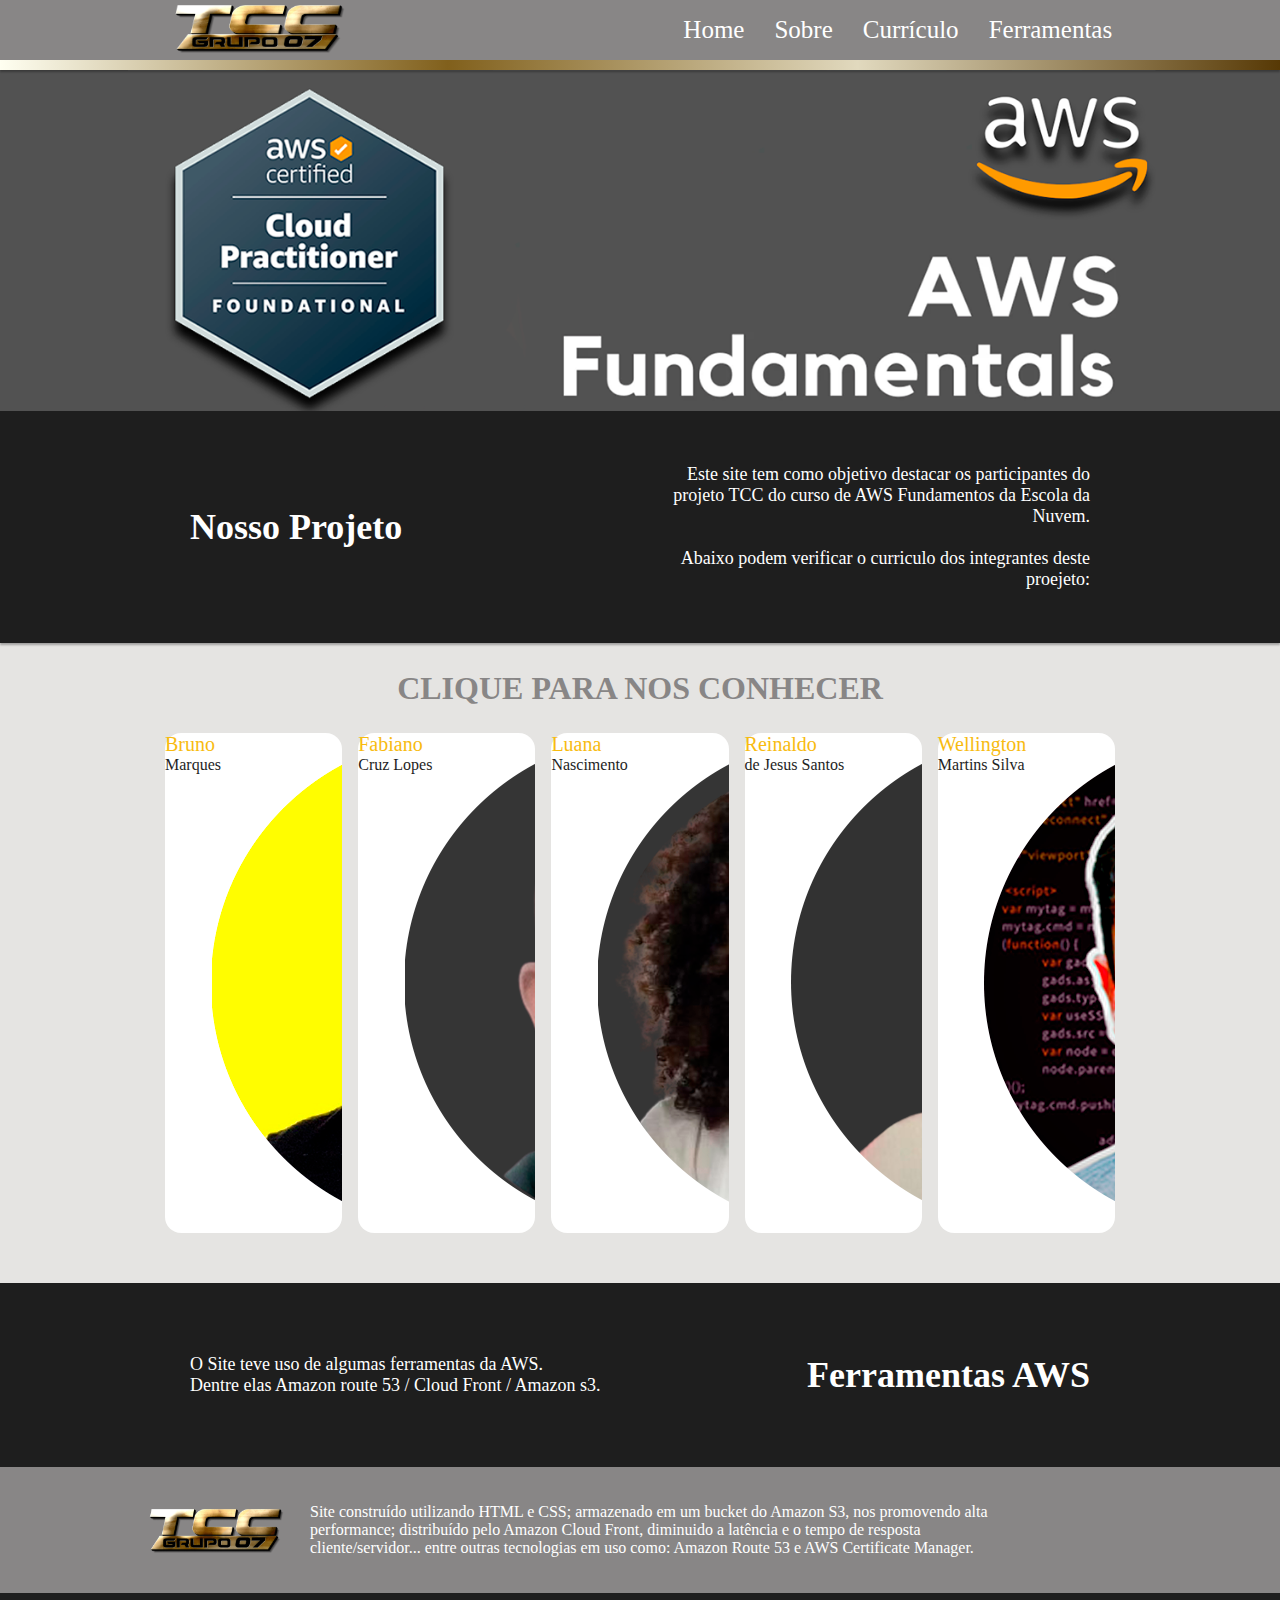
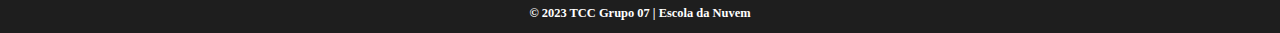
<file: index.html>
<!DOCTYPE html>
<html lang="pt-br">
    <head>
        <meta charset="UTF-8">
        <meta http-equiv="X-UA-Compatible" content="IE=edge">
        <meta name="viewport" content="width=device-width, initial-scale=1.0">
        <title>TCC Grupo 07</title>
        <link rel="icon" href="./img/Geral/Icone.png">
        <link rel="stylesheet" href="style.css">
        <script src="script.js" defer></script>
        
    </head>

    <body>
        <header>
            <!-- Cabeçalho da pagina -->
            <div class="boxmain">
                <div class="boxm1">
                    <div class="logo">
                        <a href="./index.html">
                        <img class="logoum" src="./img/Geral/Logo_SegTrab.png" alt="Logo SeVEn">
                        </a>
                    </div>
                    <nav class="menu">
                        <a href="./index.html" id="mn">Home</a>
                        <a href="#Sobre" id="mn">Sobre</a>
                        <a href="#Paginas" id="mn">Currículo</a>
                        <a href="#Ferramentas" id="mn">Ferramentas</a>               
                    </nav>                    
                </div>
                <div class="boxverde"></div>
            </div>            
        </header>

        <main>
            <!-- Estrutura de Slides -->
            <div class="destaques">
                <div class="slider">
                    <div class="slides">
                        <!-- Botões slides -->
                        <input type="radio" name="radio-btn" id="radio1">
                        <input type="radio" name="radio-btn" id="radio2">
                        <input type="radio" name="radio-btn" id="radio3">
                    
                        <!-- Imagens destaque -->
                        <div class="slide first">
                            <img src="./img/Home/Des11.png" alt="img 1">
                        </div>
                        <div class="slide">
                            <img src="./img/Home/Des22.png" alt="img 2">
                        </div>
                        <div class="slide">
                            <img src="./img/Home/Des33.png" alt="img 3">
                        </div>

                        <div class="navigation-auto">
                            <div class="auto-btn1"></div>
                            <div class="auto-btn2"></div>
                            <div class="auto-btn3"></div>
                        </div>                        
                    </div>            

                    <div class="manual-navigation">
                        <label for="radio1" class="manual-btn"></label>
                        <label for="radio2" class="manual-btn"></label>
                        <label for="radio3" class="manual-btn"></label>
                    </div>
                </div>
            </div>
            
            <!-- Estrutura de Serviços -->
            <div id="Sobre"></div>
            <div class="NServicos">
                <div class="NS2">                    
                    <h3>Nosso Projeto</h3>
                    <P>Este site tem como objetivo destacar os participantes do projeto TCC do curso de AWS Fundamentos da Escola da Nuvem. <br><br> Abaixo podem verificar o curriculo dos integrantes deste proejeto:</P>
                </div>
            </div>

            <!-- Estrutura de Paginas -->
            <h2 class="titulo-pg" id="Paginas">CLIQUE PARA NOS CONHECER</h2>
            <div class="box">
                <div class="pagina" id="PG1"><a href="./img/Home/Bruno.png"><section class="nome">Bruno</section><section class="sobrenome">Marques</section></a>
                </div>
                <div class="pagina" id="PG2"><a href="./img/Home/Fabiano.png"><section class="nome">Fabiano</section><section class="sobrenome">Cruz Lopes</section></a>
                </div>
                <div class="pagina" id="PG3"><a href="./img/Home/Luana.png"><section class="nome">Luana</section><section class="sobrenome">Nascimento</section></a>
                </div>                
                <div class="pagina" id="PG4"><a href="./img/Home/Reinaldo.png"><section class="nome">Reinaldo</section><section class="sobrenome">de Jesus Santos</section></a>
                </div>
                <div class="pagina" id="PG5"><a href="./Wellington.html"><section class="nome">Wellington</section><section class="sobrenome">Martins Silva</section></a>
                </div>
            </div>

            <div id="Fotos">
                <a href="./Bruno.html"><img src="./img/Paginas/Bruno.png" alt=""></a>
                <a href="./Fabiano.html"><img src="./img/Paginas/fabiano.png" alt=""></a>
                <a href="./Luana.html"><img src="./img/Paginas/luana.png" alt=""></a>
                <a href="./Reinaldo.html"><img src="./img/Paginas/reinaldo2.png" alt=""></a>
                <a href="./Wellington.html"><img src="./img/Paginas/Well.png" alt=""></a>

            </div>

            <!-- Estrutura Sobre Nós -->
            <div class="Sobre" id="Ferramentas">
                <div class="S2">                        
                    <p>O Site teve uso de algumas ferramentas da AWS. <br>
                    Dentre elas Amazon route 53 / Cloud Front / Amazon s3.
                    </p>
                    <h3>Ferramentas AWS</h3>
                </div>
            </div>
        </main>
        
        <footer>
            <!-- Parte Inferior -->
            <div class="inf_pag">
                <div class="Campo_contato">
                    <div id = "logo_rodape">  
                        <a href="./index.html" class="href"><img src= "./img/Geral/Logo_SegTrab.png"></a>                    
                    </div>
                    <p>Site construído utilizando HTML e CSS; armazenado em um bucket do Amazon S3, nos promovendo alta performance; distribuído pelo Amazon Cloud Front, diminuido a latência e o tempo de resposta cliente/servidor... entre outras tecnologias em uso como: Amazon Route 53 e AWS Certificate Manager.</p>
                </div>
            </div>

            <div class="copy">
                <h5>© 2023 TCC Grupo 07 | Escola da Nuvem </h5>
            </div>
        </footer>
    </body>    
</html>
</file>
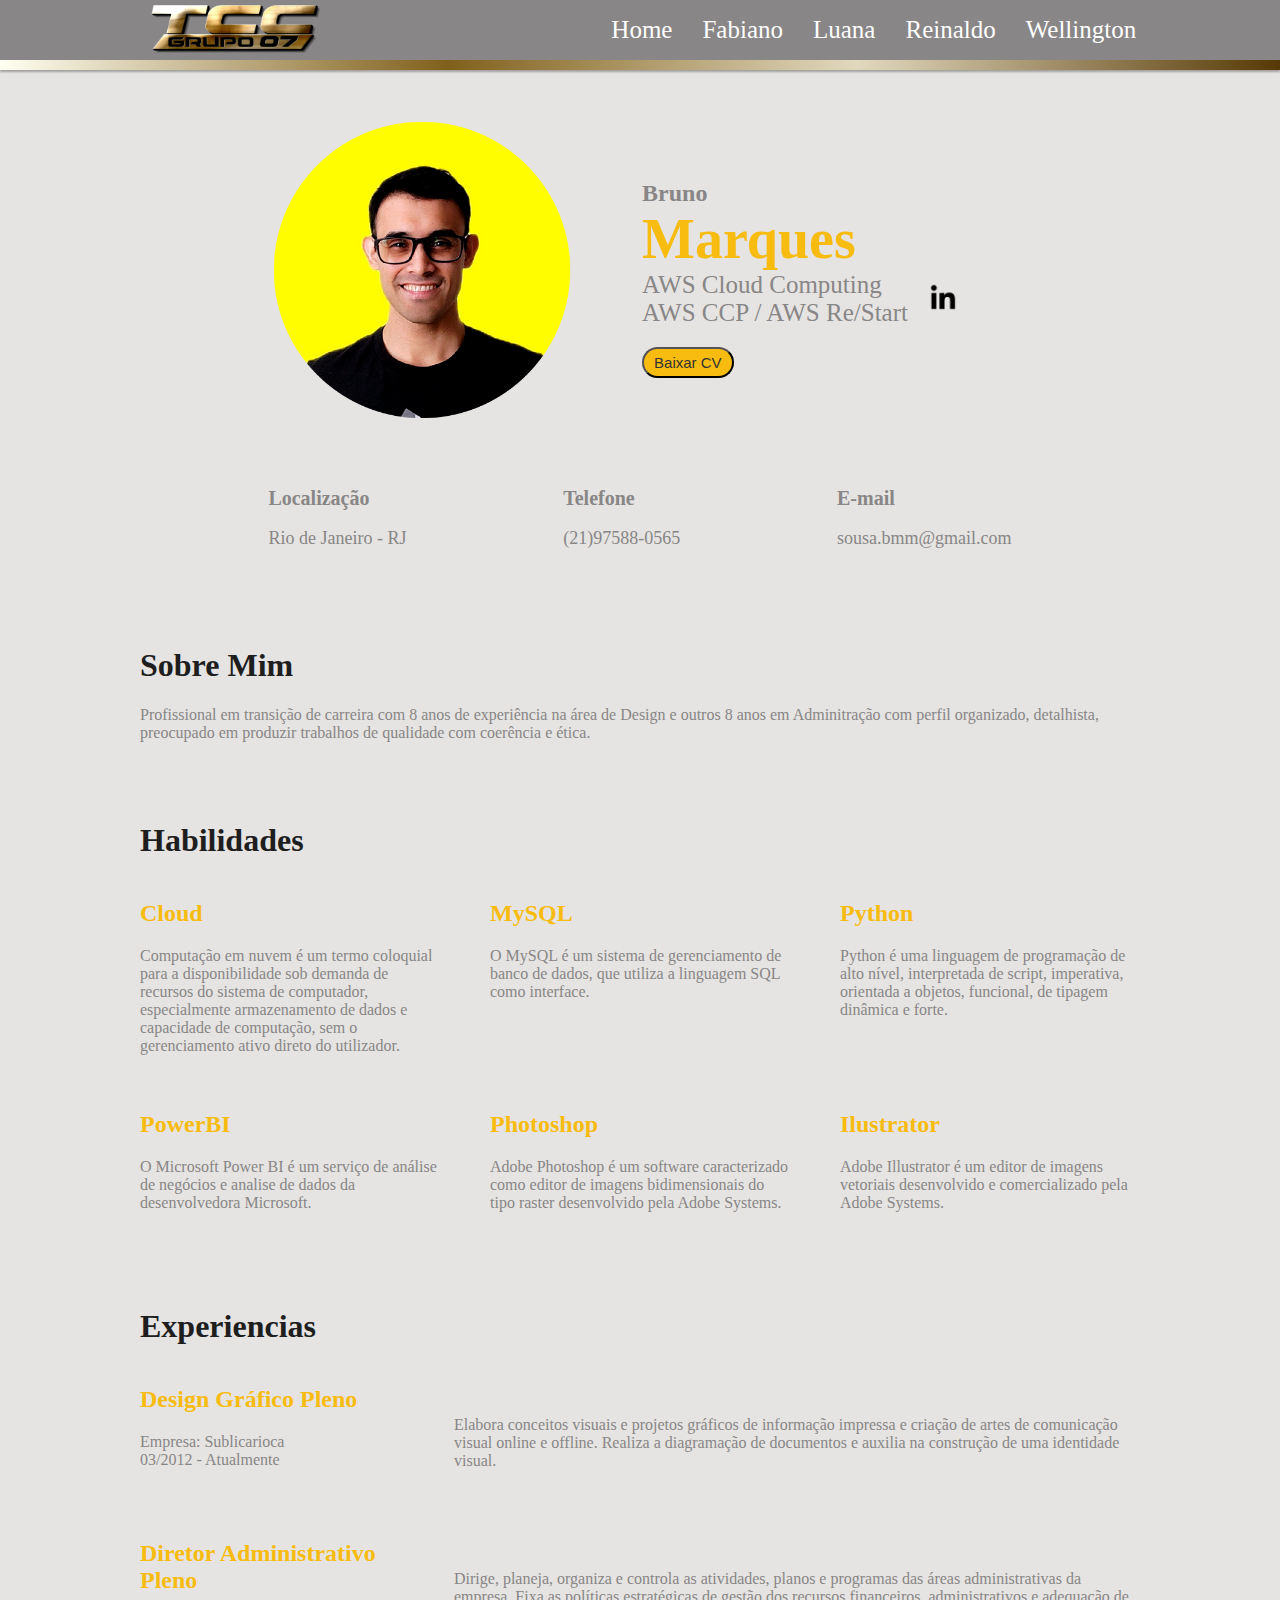
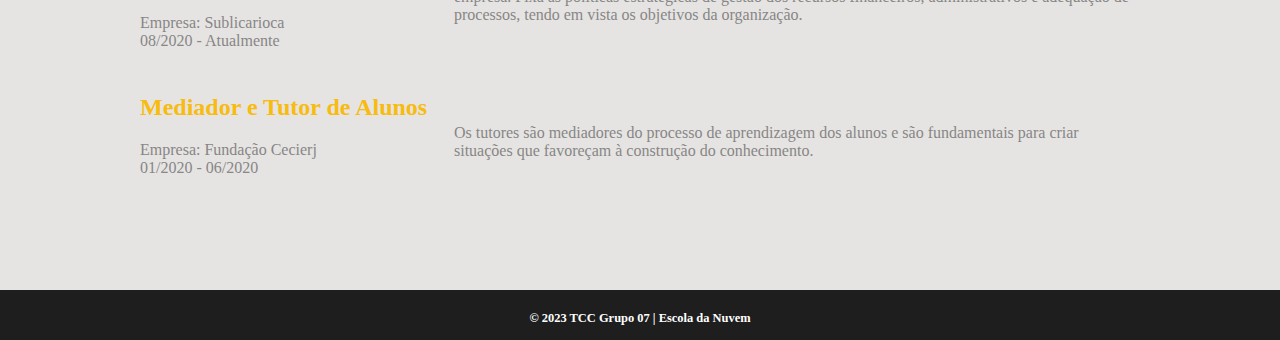
<file: Bruno.html>
<!DOCTYPE html>
<html lang="pt-br">
    <head>
        <meta charset="UTF-8">
        <meta http-equiv="X-UA-Compatible" content="IE=edge">
        <meta name="viewport" content="width=device-width, initial-scale=1.0">
        <title>TCC Grupo 07</title>
        <link rel="icon" href="./img/Geral/Icone.png">
        <link rel="stylesheet" href="stylePg.css">
        <!-- <script src="script.js" defer></script> -->
    </head>

    <body>
        <header>
            <!-- Cabeçalho da pagina -->
            <div class="boxmain">
                <div class="boxm1">
                    <div class="logo">
                        <a href="./index.html">
                        <img class="logoum" src="./img/Geral/Logo_SegTrab.png" alt="Logo SeVEn">
                        </a>
                    </div>
                    <nav class="menu">
                        <a href="./index.html" id="mn">Home</a>
                        <a href="/Fabiano.html" id="mn">Fabiano</a>
                        <a href="/Luana.html" id="mn">Luana</a>
                        <a href="/Reinaldo.html" id="mn">Reinaldo</a>
                        <a href="/Wellington.html" id="mn">Wellington</a>
           
                    </nav>                    
                </div>
                <div class="boxverde"></div>
            </div>            
        </header>

        <main>
            <div class="NomeP">
                <div class="FotoPrincipal">
                    <img src="./img/Paginas/Bruno.png" alt="">
                </div>
                <div class="NomeC">
                    <h2>Bruno</h2>
                    <h1>Marques</h1>
                    <div class="Cargo">
                        <p>AWS Cloud Computing <br> AWS CCP / AWS Re/Start</p>
                        <div>
                            <a href="https://www.linkedin.com/in/bmsousa9" target="_blank"><img src="./img/Paginas/linkedin.png" alt=""></a>
                        </div>
                    </div>
                    <a href="./Arquivos/Currículo Bruno Marques.pdf" id="CV" target="_blank"><button>Baixar CV</button></a>
                </div>
            </div>

            <div class="Inf">
                <div>
                    <h1>Localização</h1>
                    <p>Rio de Janeiro - RJ</p>
                </div>
                <div>
                    <h1>Telefone</h1>
                    <p>(21)97588-0565</p>
                </div>
                <div>
                    <h1>E-mail</h1>
                    <a href="sousa.bmm@gmail"><p>sousa.bmm@gmail.com</p></a>    
                </div>
            </div>

            <div class="About">
                <h1>Sobre Mim</h1>
                <p>Profissional em transição de carreira com 8 anos de experiência na área de Design e outros 8 anos em Adminitração com perfil organizado, detalhista, preocupado em produzir trabalhos de qualidade com coerência e ética.</p>
            </div>

            <div class="Skills">
                <h1>Habilidades</h1>
                <div class="Skil">
                    <div class="Ski">
                        <h2>Cloud</h2>
                        <p>Computação em nuvem é um termo coloquial para a disponibilidade sob demanda de recursos do sistema de computador, especialmente armazenamento de dados e capacidade de computação, sem o gerenciamento ativo direto do utilizador.</p>
                    </div>
                    <div class="Ski">
                        <h2>MySQL</h2>
                        <p>O MySQL é um sistema de gerenciamento de banco de dados, que utiliza a linguagem SQL como interface.</p>
                    </div>
                    <div class="Ski">
                        <h2>Python</h2>
                        <p>Python é uma linguagem de programação de alto nível, interpretada de script, imperativa, orientada a objetos, funcional, de tipagem dinâmica e forte.</p>
                    </div>
                    <div class="Ski">
                        <h2>PowerBI</h2>
                        <p>O Microsoft Power BI é um serviço de análise de negócios e analise de dados da desenvolvedora Microsoft.</p>
                    </div>
                    <div class="Ski">
                        <h2>Photoshop</h2>
                        <p>Adobe Photoshop é um software caracterizado como editor de imagens bidimensionais do tipo raster desenvolvido pela Adobe Systems.</p>
                    </div>
                    <div class="Ski">
                        <h2>Ilustrator</h2>
                        <p>Adobe Illustrator é um editor de imagens vetoriais desenvolvido e comercializado pela Adobe Systems.</p>
                    </div>
                </div>
            </div>

            <div class="EXPERTISE">
                <h1>Experiencias</h1>
                <div class="Experi">
                    <div class="Exp">
                        <h2>Design Gráfico Pleno</h2>
                        <p>Empresa: Sublicarioca <br> 03/2012 - Atualmente</p>
                    </div>
                    <div class="atribuições">
                        Elabora conceitos visuais e projetos gráficos de informação impressa e criação de artes de comunicação visual online e offline. Realiza a diagramação de documentos e auxilia na construção de uma identidade visual.
                    </div>
                </div>

                <div class="Experi">
                    <div class="Exp">
                        <h2>Diretor Administrativo Pleno</h2>
                        <p>Empresa: Sublicarioca <br> 08/2020 - Atualmente</p>
                    </div>
                    <div class="atribuições">
                        Dirige, planeja, organiza e controla as atividades, planos e programas das áreas administrativas da empresa. Fixa as políticas estratégicas de gestão dos recursos financeiros, administrativos e adequação de processos, tendo em vista os objetivos da organização.
                    </div>
                </div>

                <div class="Experi">
                    <div class="Exp">
                        <h2>Mediador e Tutor de Alunos</h2>
                        <p>Empresa: Fundação Cecierj <br> 01/2020 - 06/2020</p>
                    </div>
                    <div class="atribuições">
                        Os tutores são mediadores do processo de aprendizagem dos alunos e são fundamentais para criar situações que favoreçam à construção do conhecimento.
                    </div>
                </div>
            </div>
        </main>
        
        <footer>
            <div class="copy">
                <h5>© 2023 TCC Grupo 07 | Escola da Nuvem </h5>
            </div>
        </footer>
    </body>    
</html>
</file>
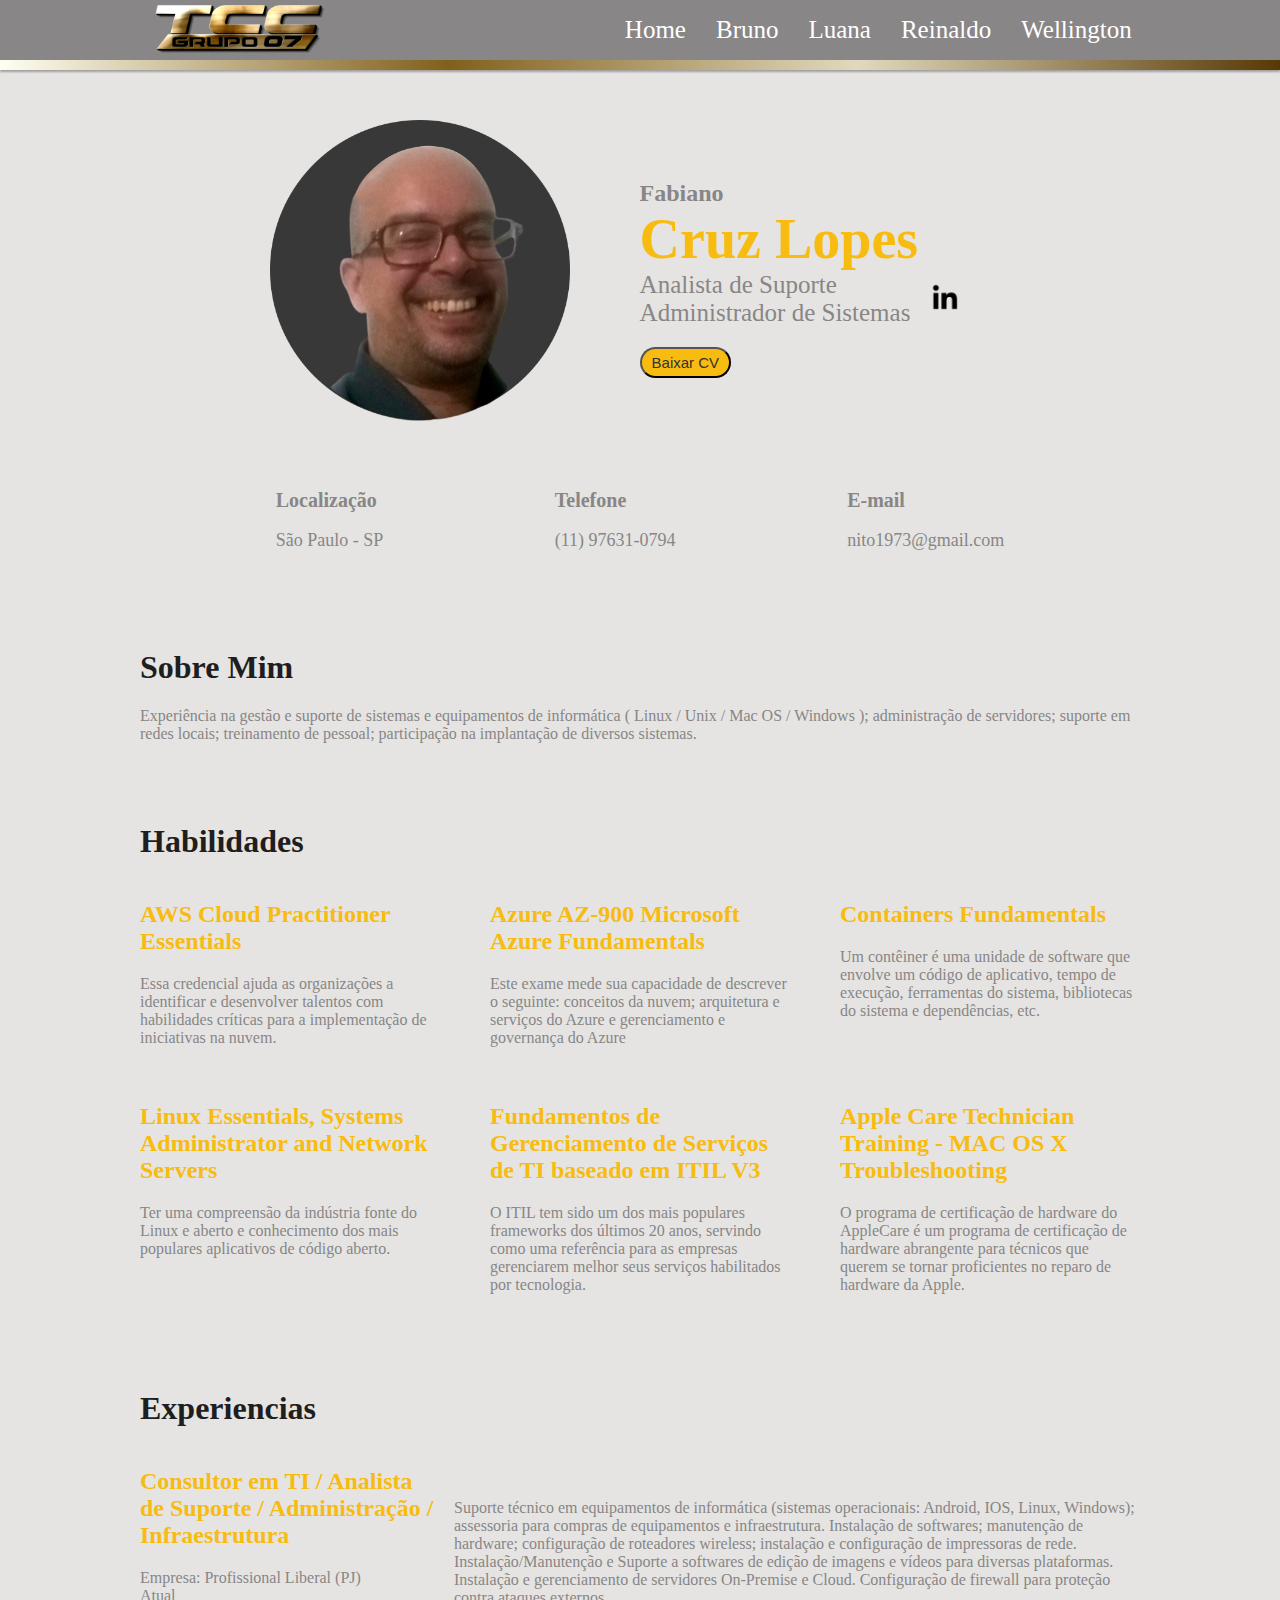
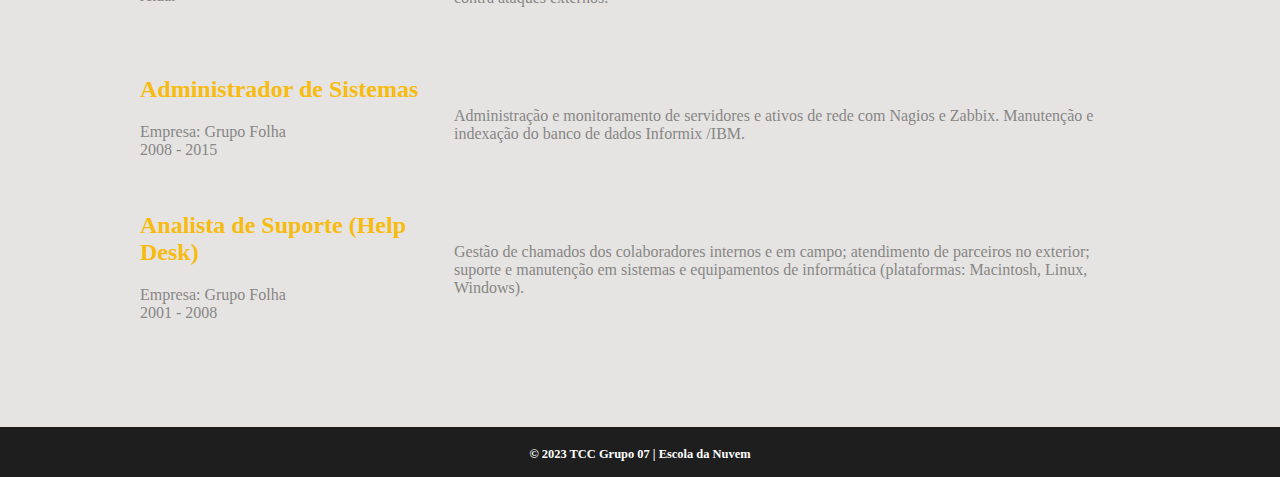
<file: Fabiano.html>
<!DOCTYPE html>
<html lang="pt-br">
    <head>
        <meta charset="UTF-8">
        <meta http-equiv="X-UA-Compatible" content="IE=edge">
        <meta name="viewport" content="width=device-width, initial-scale=1.0">
        <title>TCC Grupo 07</title>
        <link rel="icon" href="./img/Geral/Icone.png">
        <link rel="stylesheet" href="stylePg.css">
        <!-- <script src="script.js" defer></script> -->
    </head>

    <body>
        <header>
            <!-- Cabeçalho da pagina -->
            <div class="boxmain">
                <div class="boxm1">
                    <div class="logo">
                        <a href="./index.html">
                        <img class="logoum" src="./img/Geral/Logo_SegTrab.png" alt="Logo SeVEn">
                        </a>
                    </div>
                    <nav class="menu">
                        <a href="./index.html" id="mn">Home</a>
                        <a href="/Bruno.html" id="mn">Bruno</a>
                        <a href="/Luana.html" id="mn">Luana</a>
                        <a href="/Reinaldo.html" id="mn">Reinaldo</a>
                        <a href="/Wellington.html" id="mn">Wellington</a>
           
                    </nav>                    
                </div>
                <div class="boxverde"></div>
            </div>            
        </header>

        <main>
            <div class="NomeP">
                <div class="FotoPrincipal">
                    <img src="./img/Paginas/fabiano.png" alt="">
                </div>
                <div class="NomeC">
                    <h2>Fabiano</h2>
                    <h1>Cruz Lopes</h1>
                    <div class="Cargo">
                        <p>Analista de Suporte <br> Administrador de Sistemas</p>
                        <div>
                            <a href="https://www.linkedin.com/in/fabianocruzlopes/" target="_blank"><img src="./img/Paginas/linkedin.png" alt=""></a>
                        </div>
                    </div>
                    <a href="./Arquivos/Currículo Fabiano L Cruz.pdf" id="CV" target="_blank"><button>Baixar CV</button></a>
                </div>
            </div>

            <div class="Inf">
                <div>
                    <h1>Localização</h1>
                    <p>São Paulo - SP</p>
                </div>
                <div>
                    <h1>Telefone</h1>
                    <p>(11) 97631-0794</p>
                </div>
                <div>
                    <h1>E-mail</h1>
                    <a href="mailto:nito1973@gmail.com"><p>nito1973@gmail.com</p></a>    
                </div>
            </div>

            <div class="About">
                <h1>Sobre Mim</h1>
                <p>Experiência na gestão e suporte de sistemas e equipamentos de informática ( Linux / Unix / Mac OS / Windows ); administração de servidores; suporte em redes locais; treinamento de pessoal; participação na implantação de diversos sistemas.</p>
            </div>

            <div class="Skills">
                <h1>Habilidades</h1>
                <div class="Skil">
                    <div class="Ski">
                        <h2>AWS Cloud Practitioner Essentials</h2>
                        <p>Essa credencial ajuda as organizações a identificar e desenvolver talentos com habilidades críticas para a implementação de iniciativas na nuvem.</p>
                    </div>
                    <div class="Ski">
                        <h2>Azure AZ-900 Microsoft Azure Fundamentals </h2>
                        <p>Este exame mede sua capacidade de descrever o seguinte: conceitos da nuvem; arquitetura e serviços do Azure e gerenciamento e governança do Azure</p>
                    </div>
                    <div class="Ski">
                        <h2>Containers Fundamentals </h2>
                        <p>Um contêiner é uma unidade de software que envolve um código de aplicativo, tempo de execução, ferramentas do sistema, bibliotecas do sistema e dependências, etc.</p>
                    </div>
                    <div class="Ski">
                        <h2>Linux Essentials, Systems Administrator and Network Servers</h2>
                        <p>Ter uma compreensão da indústria fonte do Linux e aberto e conhecimento dos mais populares aplicativos de código aberto.</p>
                    </div>
                    <div class="Ski">
                        <h2>Fundamentos de Gerenciamento de Serviços de TI baseado em ITIL V3</h2>
                        <p>O ITIL tem sido um dos mais populares frameworks dos últimos 20 anos, servindo como uma referência para as empresas gerenciarem melhor seus serviços habilitados por tecnologia.</p>
                    </div>
                    <div class="Ski">
                        <h2>Apple Care Technician Training - MAC OS X Troubleshooting</h2>
                        <p>O programa de certificação de hardware do AppleCare é um programa de certificação de hardware abrangente para técnicos que querem se tornar proficientes no reparo de hardware da Apple.</p>
                    </div>
                </div>
            </div>

            <div class="EXPERTISE">
                <h1>Experiencias</h1>
                <div class="Experi">
                    <div class="Exp">
                        <h2>Consultor em TI / Analista de Suporte / Administração / Infraestrutura</h2>
                        <p> Empresa: Profissional Liberal (PJ) <br> Atual</p>
                    </div>
                    <div class="atribuições">
                        Suporte técnico em equipamentos de informática (sistemas operacionais: Android, IOS, Linux, Windows); assessoria para compras de equipamentos e infraestrutura. Instalação de softwares; manutenção de hardware; configuração de roteadores wireless; instalação e configuração de impressoras de rede. Instalação/Manutenção e Suporte a softwares de edição de imagens e vídeos para diversas plataformas. Instalação e gerenciamento de servidores On-Premise e Cloud. Configuração de firewall para proteção contra ataques externos.
                    </div>
                </div>

                <div class="Experi">
                    <div class="Exp">
                        <h2>Administrador de Sistemas</h2>
                        <p>Empresa: Grupo Folha<br> 2008 - 2015</p>
                    </div>
                    <div class="atribuições">
                        Administração e monitoramento de servidores e ativos de rede com Nagios e Zabbix. Manutenção e indexação do banco de dados Informix /IBM.
                    </div>
                </div>

                <div class="Experi">
                    <div class="Exp">
                        <h2>Analista de Suporte (Help Desk)</h2>
                        <p>Empresa: Grupo Folha<br> 2001 - 2008</p>
                    </div>
                    <div class="atribuições">
                        Gestão de chamados dos colaboradores internos e em campo; atendimento de parceiros no exterior; suporte e manutenção em sistemas e equipamentos de informática (plataformas: Macintosh, Linux, Windows).
                    </div>
                </div>
            </div>
        </main>
        
        <footer>
            <div class="copy">
                <h5>© 2023 TCC Grupo 07 | Escola da Nuvem </h5>
            </div>
        </footer>
    </body>    
</html>
</file>
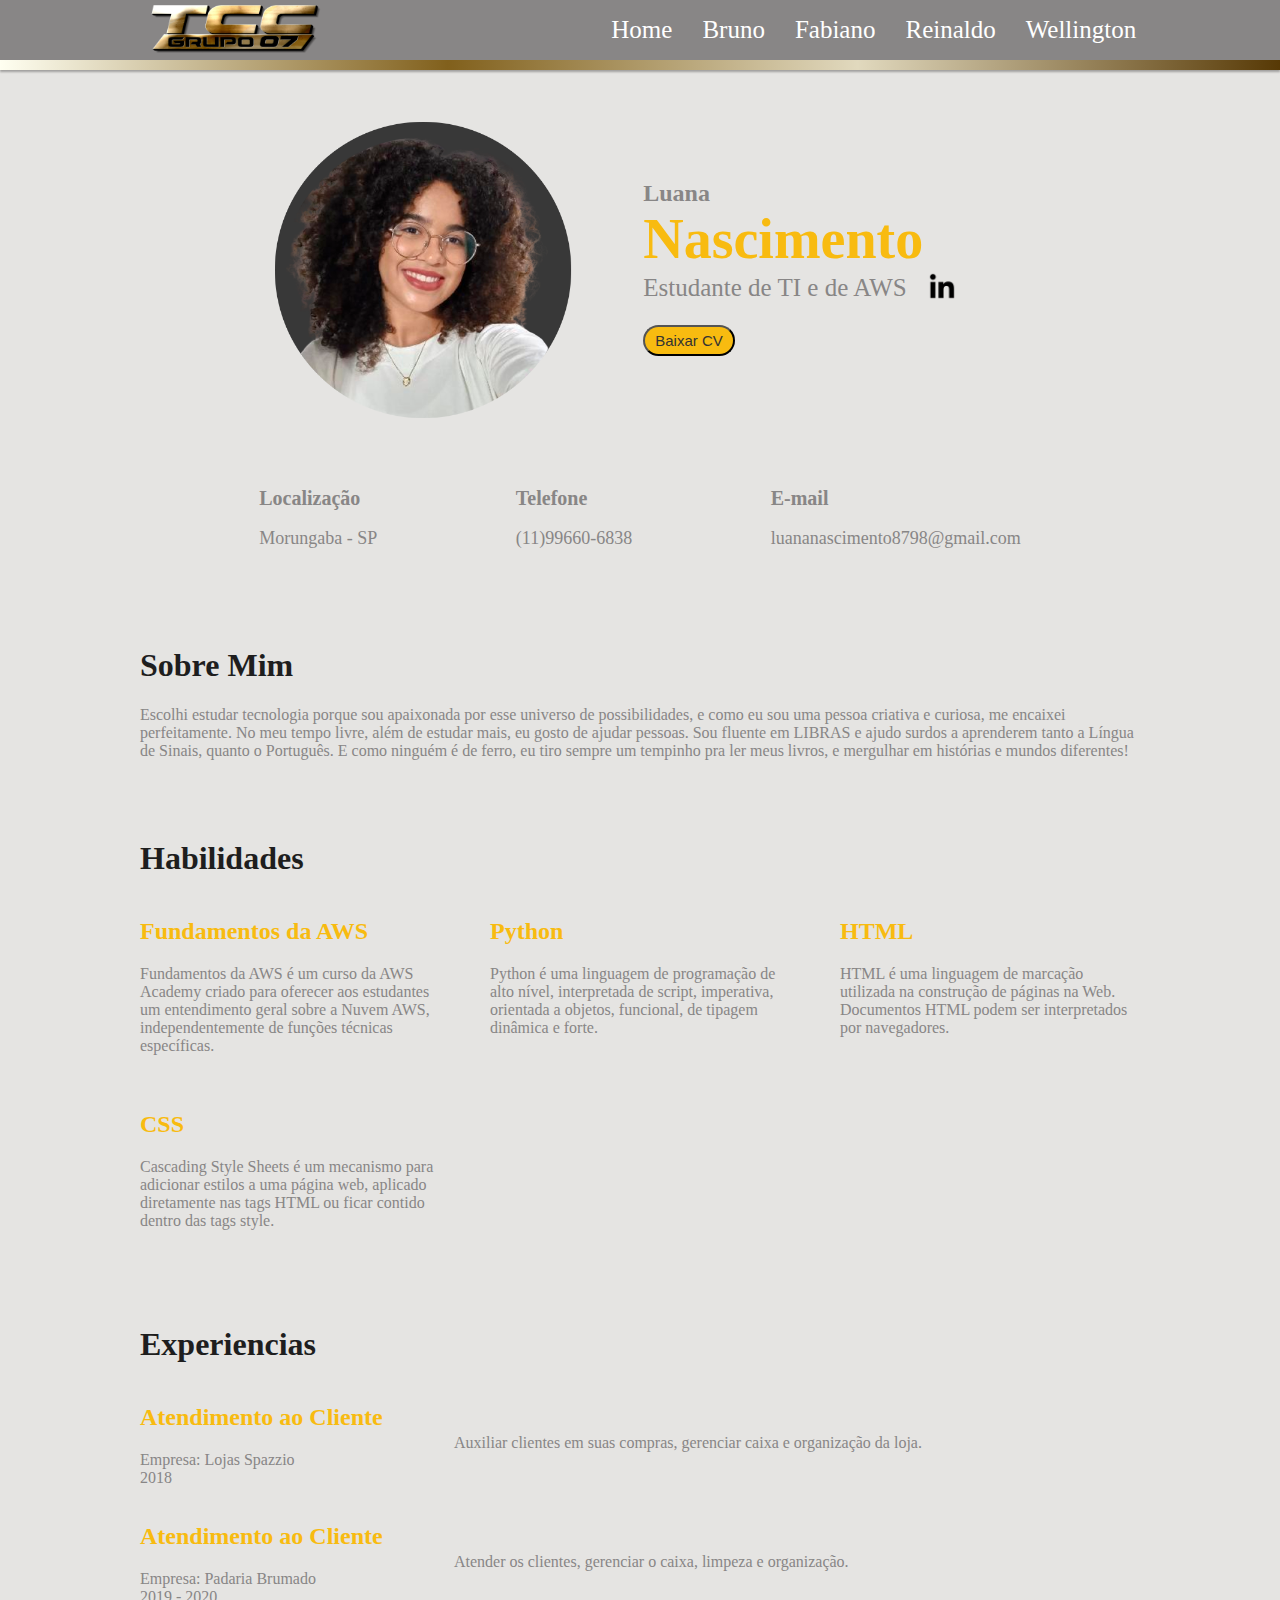
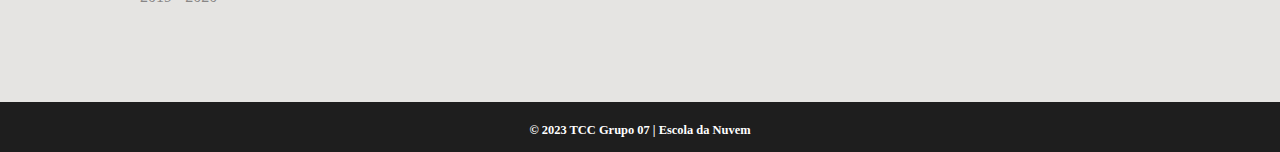
<file: Luana.html>
<!DOCTYPE html>
<html lang="pt-br">
    <head>
        <meta charset="UTF-8">
        <meta http-equiv="X-UA-Compatible" content="IE=edge">
        <meta name="viewport" content="width=device-width, initial-scale=1.0">
        <title>TCC Grupo 07</title>
        <link rel="icon" href="./img/Geral/Icone.png">
        <link rel="stylesheet" href="stylePg.css">
        <!-- <script src="script.js" defer></script> -->
    </head>

    <body>
        <header>
            <!-- Cabeçalho da pagina -->
            <div class="boxmain">
                <div class="boxm1">
                    <div class="logo">
                        <a href="./index.html">
                        <img class="logoum" src="./img/Geral/Logo_SegTrab.png" alt="Logo SeVEn">
                        </a>
                    </div>
                    <nav class="menu">
                        <a href="./index.html" id="mn">Home</a>
                        <a href="/Bruno.html" id="mn">Bruno</a>
                        <a href="/Fabiano.html" id="mn">Fabiano</a>
                        <a href="/Reinaldo.html" id="mn">Reinaldo</a>
                        <a href="/Wellington.html" id="mn">Wellington</a>
                    </nav>                    
                </div>
                <div class="boxverde"></div>
            </div>            
        </header>

        <main>
            <div class="NomeP">
                <div class="FotoPrincipal">
                    <img src="./img/Paginas/luana.png" alt="">
                </div>
                <div class="NomeC">
                    <h2>Luana</h2>
                    <h1>Nascimento</h1>
                    <div class="Cargo">
                        <p>Estudante de TI e de AWS</p>
                        <div>
                            <a href="https://www.linkedin.com/in/luana-nascimento-a3206a234" target="_blank"><img src="./img/Paginas/linkedin.png" alt=""></a>
                        </div>
                    </div>
                    <a href="./Arquivos/Currículo Luana Silva.pdf" id="CV" target="_blank"><button>Baixar CV</button></a>
                </div>
            </div>

            <div class="Inf">
                <div>
                    <h1>Localização</h1>
                    <p>Morungaba - SP</p>
                </div>
                <div>
                    <h1>Telefone</h1>
                    <p>(11)99660-6838</p>
                </div>               
                <div>
                    <h1>E-mail</h1>
                    <a href="mailto:luananascimento8798@gmail.com"><p>luananascimento8798@gmail.com</p></a>    
                </div>
            </div>

            <div class="About">
                <h1>Sobre Mim</h1>
                <p>Escolhi estudar tecnologia porque sou apaixonada por esse universo de possibilidades, e como eu sou uma pessoa criativa e curiosa, me encaixei perfeitamente. No meu tempo livre, além de estudar mais, eu gosto de ajudar pessoas. Sou fluente em LIBRAS e ajudo surdos a aprenderem tanto a Língua de Sinais, quanto o Português. E como ninguém é de ferro, eu tiro sempre um tempinho pra ler meus livros, e mergulhar em histórias e mundos diferentes! </p>
            </div>

            <div class="Skills">
                <h1>Habilidades</h1>
                <div class="Skil">
                    <div class="Ski">
                        <h2>Fundamentos da AWS</h2>
                        <p>Fundamentos da AWS é um curso da AWS Academy criado para oferecer aos estudantes um entendimento geral sobre a Nuvem AWS, independentemente de funções técnicas específicas.</p>
                    </div>
                    <div class="Ski">
                        <h2>Python</h2>
                        <p>Python é uma linguagem de programação de alto nível, interpretada de script, imperativa, orientada a objetos, funcional, de tipagem dinâmica e forte.</p>
                    </div>
                    <div class="Ski">
                        <h2>HTML</h2>
                        <p>HTML é uma linguagem de marcação utilizada na construção de páginas na Web. Documentos HTML podem ser interpretados por navegadores.</p>
                    </div>
                    <div class="Ski">
                        <h2>CSS</h2>
                        <p>Cascading Style Sheets é um mecanismo para adicionar estilos a uma página web, aplicado diretamente nas tags HTML ou ficar contido dentro das tags style.</p>
                    </div>
                    <div class="Ski">
                        <h2></h2>
                        <p></p>
                    </div>
                    <div class="Ski">
                        <h2></h2>
                        <p></p>
                    </div>
                </div>
                </div>
            </div>

            <div class="EXPERTISE">
                <h1>Experiencias</h1>
                <div class="Experi">
                    <div class="Exp">
                        <h2>Atendimento ao Cliente</h2>
                        <p> Empresa: Lojas Spazzio <br>2018</p>
                    </div>
                    <div class="atribuições">
                     Auxiliar clientes em suas compras, gerenciar caixa e organização da loja. 
                    </div>
                </div>

                <div class="Experi">
                    <div class="Exp">
                        <h2>Atendimento ao Cliente </h2>
                        <p>Empresa: Padaria Brumado<br> 2019 - 2020</p>
                    </div>
                    <div class="atribuições">
                        Atender os clientes, gerenciar o caixa, limpeza e organização.
                    </div>
                </div>
            </div>
        </main>
        
        <footer>
            <div class="copy">
                <h5>© 2023 TCC Grupo 07 | Escola da Nuvem </h5>
            </div>
        </footer>
    </body>    
</html>
</file>
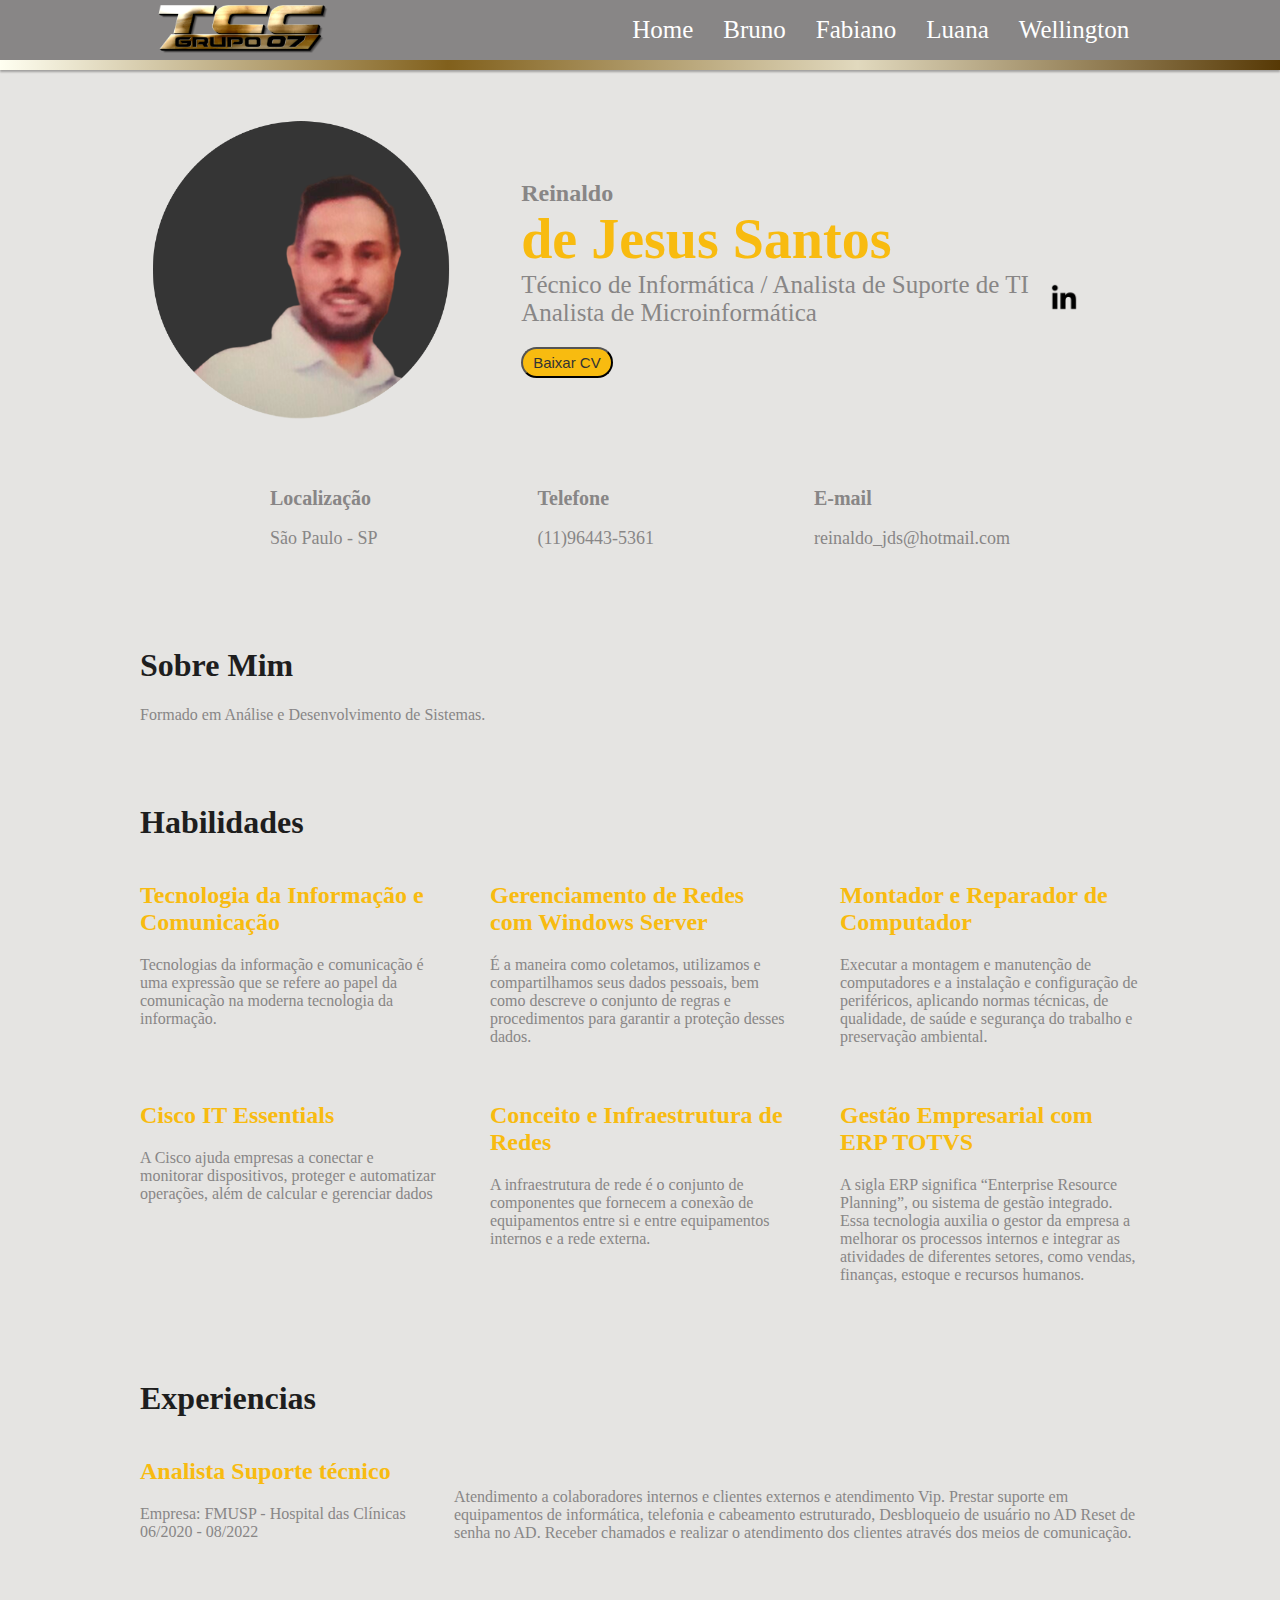
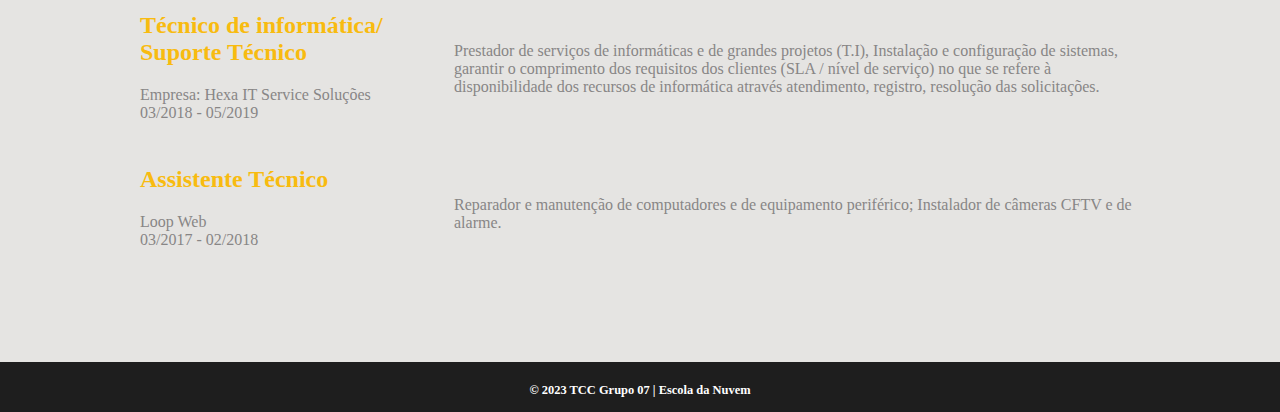
<file: Reinaldo.html>
<!DOCTYPE html>
<html lang="pt-br">
    <head>
        <meta charset="UTF-8">
        <meta http-equiv="X-UA-Compatible" content="IE=edge">
        <meta name="viewport" content="width=device-width, initial-scale=1.0">
        <title>TCC Grupo 07</title>
        <link rel="icon" href="./img/Geral/Icone.png">
        <link rel="stylesheet" href="stylePg.css">
        <!-- <script src="script.js" defer></script> -->
    </head>

    <body>
        <header>
            <!-- Cabeçalho da pagina -->
            <div class="boxmain">
                <div class="boxm1">
                    <div class="logo">
                        <a href="./index.html">
                        <img class="logoum" src="./img/Geral/Logo_SegTrab.png" alt="Logo SeVEn">
                        </a>
                    </div>
                    <nav class="menu">
                        <a href="./index.html" id="mn">Home</a>
                        <a href="/Bruno.html" id="mn">Bruno</a>
                        <a href="/Fabiano.html" id="mn">Fabiano</a>
                        <a href="/Luana.html" id="mn">Luana</a>
                        <a href="/Wellington.html" id="mn">Wellington</a>
           
                    </nav>                    
                </div>
                <div class="boxverde"></div>
            </div>            
        </header>

        <main>
            <div class="NomeP">
                <div class="FotoPrincipal">
                    <img src="./img/Paginas/reinaldo2.png" alt="">
                </div>
                <div class="NomeC">
                    <h2>Reinaldo</h2>
                    <h1>de Jesus Santos</h1>
                    <div class="Cargo">
                        <p>Técnico de Informática / Analista de Suporte de TI <br> Analista de Microinformática </p>
                        <div>
                            <a href="https://www.linkedin.com/in/reinaldo-jesus-dos-santos-947b338b/" target="_blank"><img src="./img/Paginas/linkedin.png" alt=""></a>
                        </div>
                    </div>
                    <a href="./Arquivos/Currículo Reinaldo de Jesus Santos.pdf" id="CV" target="_blank"><button>Baixar CV</button></a>                    
                </div>
            </div>

            <div class="Inf">
                <div>
                    <h1>Localização</h1>
                    <p>São Paulo - SP</p>
                </div>
                <div>
                    <h1>Telefone</h1>
                    <p>(11)96443-5361</p>
                </div>           
                <div>
                    <h1>E-mail</h1>
                    <a href="mailto:reinaldo_jds@hotmail.com"><p>reinaldo_jds@hotmail.com</p></a>    
                </div>
            </div>

            <div class="About">
                <h1>Sobre Mim</h1>
                <p>Formado em Análise e Desenvolvimento de Sistemas.</p>
            </div>

            <div class="Skills">
                <h1>Habilidades</h1>
                <div class="Skil">
                    <div class="Ski">
                        <h2>Tecnologia da Informação e Comunicação</h2>
                        <p>Tecnologias da informação e comunicação é uma expressão que se refere ao papel da comunicação na moderna tecnologia da informação.</p>
                    </div>
                    <div class="Ski">
                        <h2>Gerenciamento de Redes com Windows Server</h2>
                        <p>É a maneira como coletamos, utilizamos e compartilhamos seus dados pessoais, bem como descreve o conjunto de regras e procedimentos para garantir a proteção desses dados.</p>
                    </div>
                    <div class="Ski">
                        <h2>Montador e Reparador de Computador  </h2>
                        <p>Executar a montagem e manutenção de computadores e a instalação e configuração de periféricos, aplicando normas técnicas, de qualidade, de saúde e segurança do trabalho e preservação ambiental.</p>
                    </div>
                    <div class="Ski">
                        <h2>Cisco IT Essentials</h2>
                        <p>A Cisco ajuda empresas a conectar e monitorar dispositivos, proteger e automatizar operações, além de calcular e gerenciar dados</p>
                    </div>
                    <div class="Ski">
                        <h2>Conceito e Infraestrutura de Redes</h2>
                        <p>A infraestrutura de rede é o conjunto de componentes que fornecem a conexão de equipamentos entre si e entre equipamentos internos e a rede externa.</p>
                    </div>
                    <div class="Ski">
                        <h2>Gestão Empresarial com ERP TOTVS</h2>
                        <p>A sigla ERP significa “Enterprise Resource Planning”, ou sistema de gestão integrado. Essa tecnologia auxilia o gestor da empresa a melhorar os processos internos e integrar as atividades de diferentes setores, como vendas, finanças, estoque e recursos humanos.</p>
                    </div>
                </div>
            </div>

            <div class="EXPERTISE">
                <h1>Experiencias</h1>
                <div class="Experi">
                    <div class="Exp">
                        <h2>Analista Suporte técnico</h2>
                        <p> Empresa: FMUSP - Hospital das Clínicas <br>06/2020 - 08/2022</p>
                    </div>
                    <div class="atribuições">
                        Atendimento a colaboradores internos e clientes externos e atendimento Vip. Prestar suporte em equipamentos de informática, telefonia e cabeamento estruturado, Desbloqueio de usuário no AD Reset de senha no AD. Receber chamados e realizar o atendimento dos clientes através dos meios de comunicação.
                    </div>
                </div>

                <div class="Experi">
                    <div class="Exp">
                        <h2>Técnico de informática/ Suporte Técnico </h2>
                        <p>Empresa: Hexa IT Service Soluções<br> 03/2018 - 05/2019</p>
                    </div>
                    <div class="atribuições">
                        Prestador de serviços de informáticas e de grandes projetos (T.I), Instalação e configuração de sistemas, garantir o comprimento dos requisitos dos clientes (SLA / nível de serviço) no que se refere à disponibilidade dos recursos de informática através atendimento, registro, resolução das solicitações.
                    </div>
                </div>

                <div class="Experi">
                    <div class="Exp">
                        <h2>Assistente Técnico</h2>
                        <p>Loop Web<br> 03/2017 - 02/2018</p>
                    </div>
                    <div class="atribuições">
                        Reparador e manutenção de computadores e de equipamento periférico; Instalador de câmeras CFTV e de alarme.
                    </div>
                </div>
            </div>
        </main>
        
        <footer>
            <div class="copy">
                <h5>© 2023 TCC Grupo 07 | Escola da Nuvem </h5>
            </div>
        </footer>
    </body>    
</html>
</file>
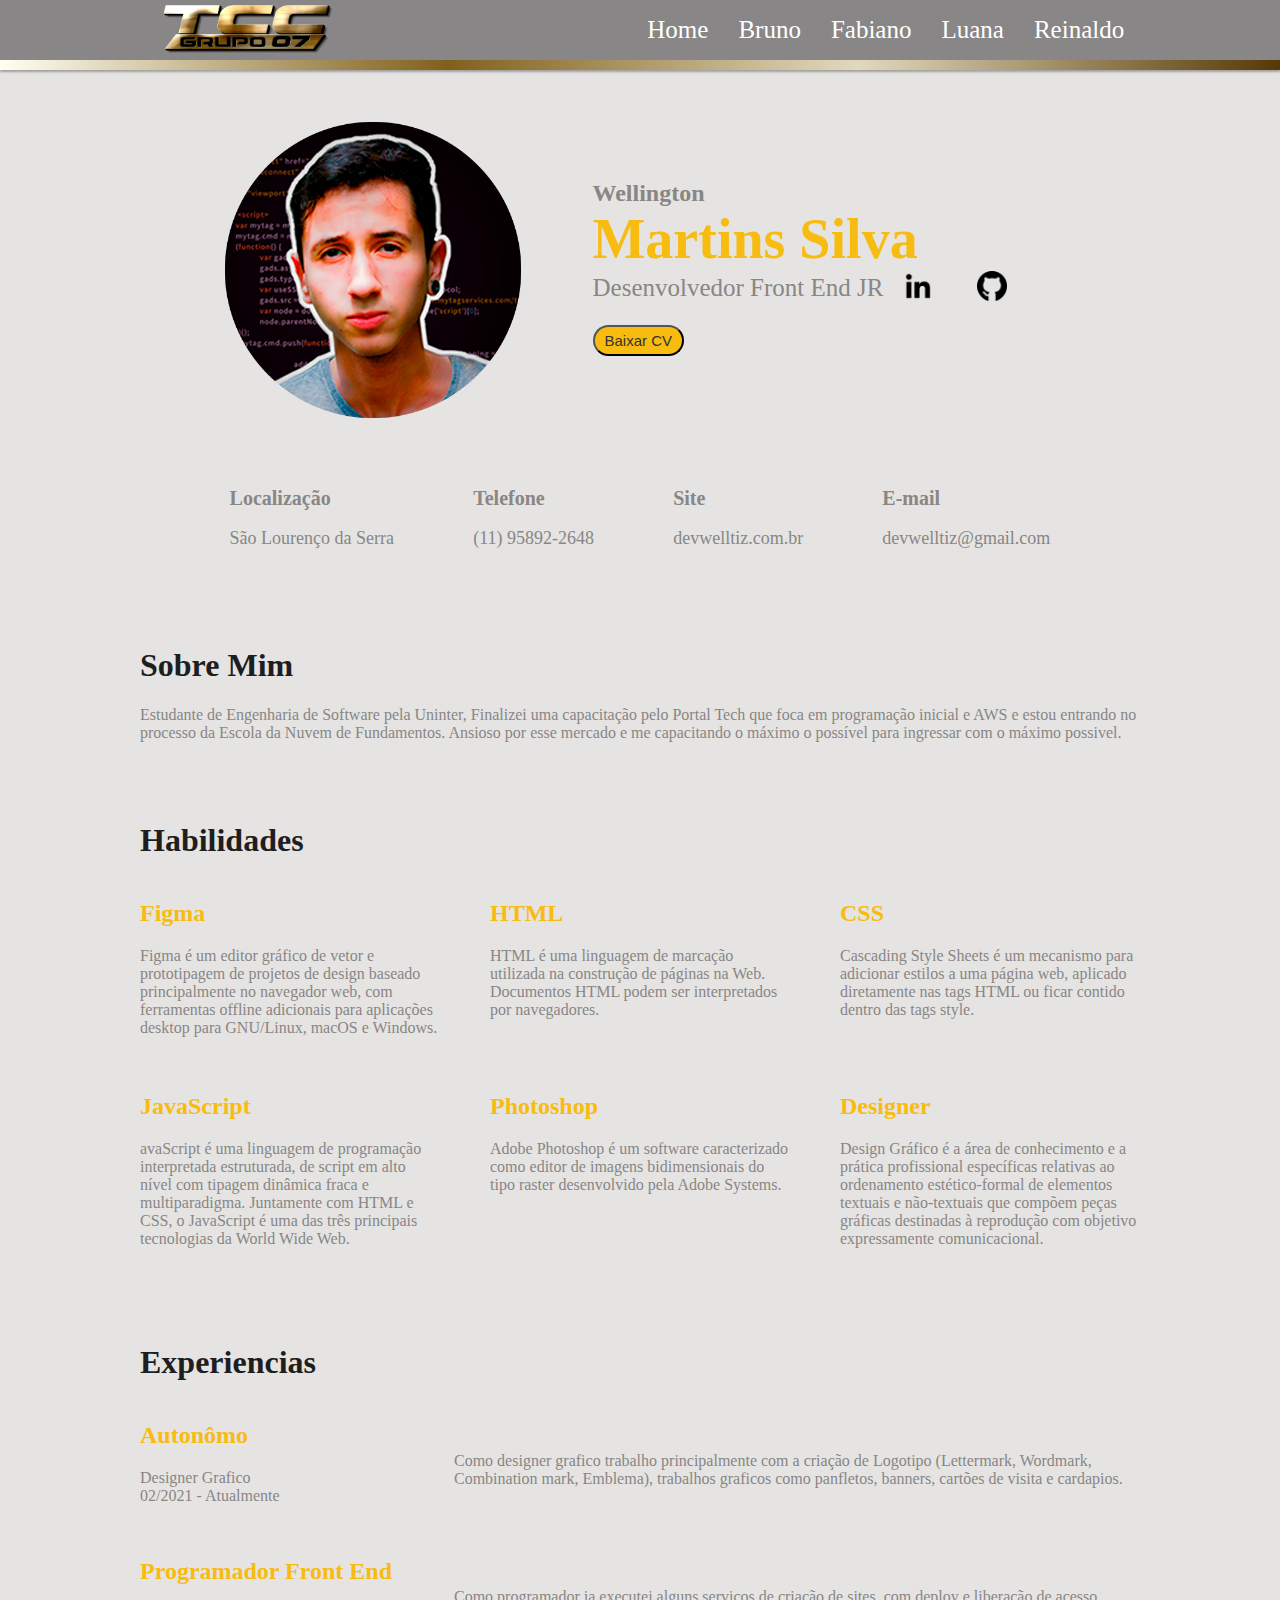
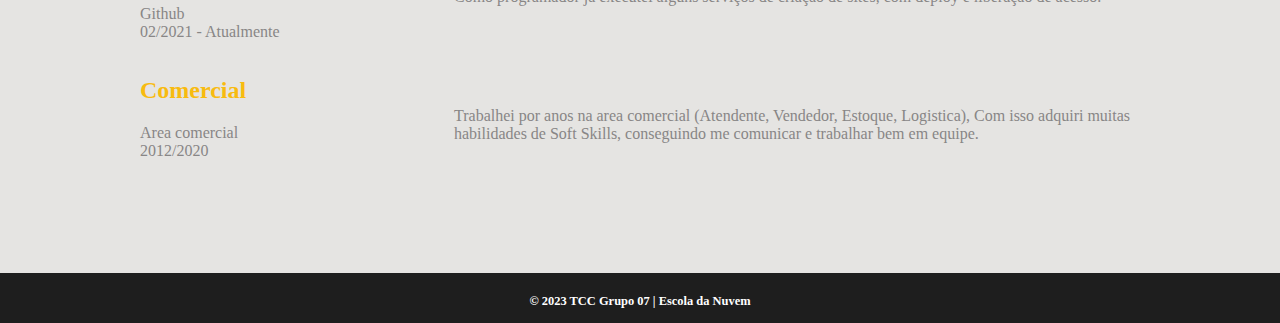
<file: Wellington.html>
<!DOCTYPE html>
<html lang="pt-br">
    <head>
        <meta charset="UTF-8">
        <meta http-equiv="X-UA-Compatible" content="IE=edge">
        <meta name="viewport" content="width=device-width, initial-scale=1.0">
        <title>TCC Grupo 07</title>
        <link rel="icon" href="./img/Geral/Icone.png">
        <link rel="stylesheet" href="stylePg.css">
        <!-- <script src="script.js" defer></script> -->
    </head>

    <body>
        <header>
            <!-- Cabeçalho da pagina -->
            <div class="boxmain">
                <div class="boxm1">
                    <div class="logo">
                        <a href="./index.html">
                        <img class="logoum" src="./img/Geral/Logo_SegTrab.png" alt="Logo SeVEn">
                        </a>
                    </div>
                    <nav class="menu">
                        <a href="./index.html" id="mn">Home</a>
                        <a href="/Bruno.html" id="mn">Bruno</a>
                        <a href="/Fabiano.html" id="mn">Fabiano</a>
                        <a href="/Luana.html" id="mn">Luana</a>
                        <a href="/Reinaldo.html" id="mn">Reinaldo</a>
           
                    </nav>                    
                </div>
                <div class="boxverde"></div>
            </div>            
        </header>

        <main>
            <div class="NomeP">
                <div class="FotoPrincipal">
                    <img src="./img/Paginas/Well.png" alt="">
                </div>
                <div class="NomeC">
                    <h2>Wellington</h2>
                    <h1>Martins Silva</h1>
                    <div class="Cargo">
                        <p>Desenvolvedor Front End JR</p>
                        <div>
                            <a href="https://www.linkedin.com/in/welltizdev/" target="_blank"><img src="./img/Paginas/linkedin.png" alt=""></a>
                            <a href="https://github.com/Wellitiz" target="_blank"><img src="./img/Paginas/github.png" alt=""></a>
                        </div>
                    </div>    
                    <a href="./Arquivos/Currículo Wellington Martins Silva.pdf" id="CV" target="_blank"><button>Baixar CV</button></a>
                </div>
            </div>

            <div class="Inf">
                <div>
                    <h1>Localização</h1>
                    <p>São Lourenço da Serra</p>
                </div>
                <div>
                    <h1>Telefone</h1>
                    <p>(11) 95892-2648</p>
                </div>
                <div>
                    <h1>Site</h1>
                    <a href="http:devwelltiz.com.br"><p>devwelltiz.com.br</p></a>
                </div>
                <div>
                    <h1>E-mail</h1>
                    <a href="mailto:devwelltiz@gmail.com"><p>devwelltiz@gmail.com</p></a>    
                </div>
            </div>

            <div class="About">
                <h1>Sobre Mim</h1>
                <p>Estudante de Engenharia de Software pela Uninter, Finalizei uma capacitação pelo Portal Tech que foca em programação inicial e AWS e estou entrando no processo da Escola da Nuvem de Fundamentos. Ansioso por esse mercado e me capacitando o máximo o possível para ingressar com o máximo possivel.</p>
            </div>

            <div class="Skills">
                <h1>Habilidades</h1>
                <div class="Skil">
                    <div class="Ski">
                        <h2>Figma</h2>
                        <p>Figma é um editor gráfico de vetor e prototipagem de projetos de design baseado principalmente no navegador web, com ferramentas offline adicionais para aplicações desktop para GNU/Linux, macOS e Windows.</p>
                    </div>
                    <div class="Ski">
                        <h2>HTML</h2>
                        <p>HTML é uma linguagem de marcação utilizada na construção de páginas na Web. Documentos HTML podem ser interpretados por navegadores.</p>
                    </div>
                    <div class="Ski">
                        <h2>CSS</h2>
                        <p>Cascading Style Sheets é um mecanismo para adicionar estilos a uma página web, aplicado diretamente nas tags HTML ou ficar contido dentro das tags style.</p>
                    </div>
                    <div class="Ski">
                        <h2>JavaScript</h2>
                        <p>avaScript é uma linguagem de programação interpretada estruturada, de script em alto nível com tipagem dinâmica fraca e multiparadigma. Juntamente com HTML e CSS, o JavaScript é uma das três principais tecnologias da World Wide Web.</p>
                    </div>
                    <div class="Ski">
                        <h2>Photoshop</h2>
                        <p>Adobe Photoshop é um software caracterizado como editor de imagens bidimensionais do tipo raster desenvolvido pela Adobe Systems.</p>
                    </div>
                    <div class="Ski">
                        <h2>Designer</h2>
                        <p>Design Gráfico é a área de conhecimento e a prática profissional específicas relativas ao ordenamento estético-formal de elementos textuais e não-textuais que compõem peças gráficas destinadas à reprodução com objetivo expressamente comunicacional.</p>
                    </div>
                </div>
            </div>

            <div class="EXPERTISE">
                <h1>Experiencias</h1>
                <div class="Experi">
                    <div class="Exp">
                        <h2>Autonômo</h2>
                        <p>Designer Grafico <br> 02/2021 - Atualmente</p>
                    </div>
                    <div class="atribuições">
                        Como designer grafico trabalho principalmente com a criação de Logotipo (Lettermark, Wordmark, Combination mark, Emblema), trabalhos graficos como panfletos, banners, cartões de visita e cardapios.
                    </div>
                </div>

                <div class="Experi">
                    <div class="Exp">
                        <h2>Programador Front End</h2>
                        <p>Github <br> 02/2021 - Atualmente</p>
                    </div>
                    <div class="atribuições">
                        Como programador ja executei alguns serviços de criação de sites, com deploy e liberação de acesso.
                    </div>
                </div>

                <div class="Experi">
                    <div class="Exp">
                        <h2>Comercial</h2>
                        <p>Area comercial <br> 2012/2020</p>
                    </div>
                    <div class="atribuições">
                        Trabalhei por anos na area comercial (Atendente, Vendedor, Estoque, Logistica),  Com isso adquiri muitas habilidades de Soft Skills, conseguindo me comunicar e trabalhar bem em equipe.   
                    </div>
                </div>
            </div>
        </main>
        
        <footer>
            <div class="copy">
                <h5>© 2023 TCC Grupo 07 | Escola da Nuvem </h5>
            </div>
        </footer>
    </body>    
</html>
</file>
<file: style.css>
body{
    margin: 0;
    margin-left: 0;
    padding: 0;
    font-family: Verdana;
    background-color: #e5e4e2;
}

/* Inicio Seção 1 (Parte superio do menu) */
.boxmain{
    position: fixed;
    z-index: 3;
    width: 100%;
    top: 0;
    box-shadow: 0 2px 2px rgba(0, 0, 0, 0.3);
}
.boxm1{
    height: 60px;
    display: flex;
    align-items: center;
    justify-content: space-around;
    background-color: #888686;
}
.logo img{
    width: 190px;
    height: 50px;
    border: 0;
    padding: 0;
}
.menu{
    display: flex;
    gap: 20px;
}
.menu a{
    padding: 5px 20PX;
    display: flex;
    text-decoration: none;
    color: white;
    font-size: 25px;
}
#mn:hover{
    background-color: #977631;
    transition: 0.3s;
    color: #333;
}
.boxverde{
    background: rgb(255,255,241);
    background: linear-gradient(90deg, rgba(255,255,241,1) 0%, rgba(129,96,28,1) 35%, rgba(225,217,190,1) 67%, rgba(87,57,5,1) 100%);
    height: 10px;
}

@media screen and (max-width: 1360px){
    .menu a{
        padding: 5px 5PX;
    }
}

@media screen and (max-width:800px){
    .boxm1{
        height: 50px;
    }
    .logo img{
        width: 120px;
        height: 40px;
    }
    .menu{
        gap: 15px;
    }
    .menu a{
        font-size: 18px;
    }
}

@media screen and (max-width:600px){
    .boxm1{
        height: 40px;
    }
    .logo img{
        width: 80px;
        height: 30px;
    }
    .menu{
        gap: 10px;
    }
    .menu a{
        font-size: 12px;
    }
    .boxverde{
        height: 5px;
    }
}

/*Estrutura de Slides*/
.destaques{
    display: flex;
    padding: 70px 0 0px 0;
    width: 100%;
}
.slider{
    margin: 0 auto;
    overflow: hidden;
}
.slides{
    width: 300%;
    display: flex;
}
.slides input{
    display: none;
}
.slide{
    width: 33.33%;
    position: relative;
    transition: 0.6s;
}
.slide img{
    width: 100%;
}
.manual-navigation{
    position: relative;
    width: 100%;
    margin-top: -20px;
    display: flex;
    justify-content: center;
    gap: 80px;
}
.manual-btn{
    width: 20px;
    padding: 5px;
    bottom: 20px;
    border-radius: 5px;
    cursor: pointer;
    transition: 0.4s;
}
#radio1:checked ~ .first{
    margin-left: 0;
}
#radio2:checked ~ .first{
    margin-left: -33.33%;
}
#radio3:checked ~ .first{
    margin-left: -66.66%;
}

@media screen and (max-width: 800px){
    .destaques{
        padding: 60px 0 0px 0;
    }
}

@media screen and (max-width: 600px){
    .destaques{
        padding: 45px 0 0px 0;
    }
}

/* Estrutura de Serviços */
.NServicos{
    display: flex;
    align-items: center;
    width: 100%;
    background: #1E1E1E;
    box-shadow: 0 2px 2px rgba(0, 0, 0, 0.3);
    padding: 50px 0;
}
.NS2{
    display: flex;
    color: white;
    width: 1200px;
    margin: 0 auto;
    justify-content: space-between;
    align-items: center;
}
.NS2 h3{
    font-size: 36px;
}
.NS2 p{
    font-size: 18px;
    width: 500px;
    text-align: right;
}

@media screen and (max-width: 1360px){
    .NServicos{
        padding: 35px 0;
    }
    .NS2{
        width: 900px;
    }
    .NS2 p{
        width: 450px;
    }
}
@media screen and (max-width: 1000px){
    .NServicos{
        padding: 25px 0;
    }
    .NS2{
        width: 750px;
    }
    .NS2 p{
        width: 300px;
    }
}
@media screen and (max-width: 800px){
    .NS2{
        display: flex;
        flex-direction: column;
        text-align: center;
    }
    
    .NS2 h3{
        font-size: 25px;
        margin: 0;
    }
    
    .NS2 p{
        font-size: 12px;
        text-align: center;
        width: 580px;
    }
}
@media screen and (max-width: 600px){
    .NServicos{
        padding: 20px 0;
    }
    .NS2 h3{
        font-size: 20px;
        margin: 0;
    }
    .NS2 p{
        font-size: 12px;
        text-align: center;
        width: 95%;
    }
}

/* Estrutura Titulo */
.titulo-pg{
    text-align: center;
    font-size: 2em;
    color: #888686;
}
.titulo-pg:hover{
    color: #1E1E1E;
    transition: 0.5s;
    transform: translate(-2px, -2%);
}

@media screen and (max-width: 800px){
    .titulo-pg{
        font-size: 1em;
    }
}



/* Seção de Paginas */
.box{
    display: flex;
    margin: 0 auto;
    height: 500px;
    width: 1200px;
    gap: 1rem;
}
.pagina{
    flex: 1;
    border-radius: 1rem;
    background-position: center;
    background-repeat: no-repeat;
    background-size: auto 100%;
    transition: all .9s cubic-bezier(.25, .4, .45, 1.4);
}
#PG1{
    background: url(./img/Home/Bruno.png);
}
#PG2{
    background: url(./img/Home/Fabiano.png);
}
#PG3{
    background: url(./img/Home/Luana.png);
}
#PG4{
    background: url(./img/Home/Reinaldo.png);
}
#PG5{
    background: url(./img/Home/Well.png);
}
.pagina:hover{
    flex: 4;
}
.pagina a{
    text-decoration: none;
    color: #1E1E1E;
}
.nome{
    font-size: 20px;
    color: #f8bb10;
    padding: 0;
    margin: 0;
}
.Sobrenome{
    font-size: 12px;
    color: #333;
    padding: 0;
    margin: 0;
}

@media screen and (max-width: 1360px){
    .box{
        width: 950px;
    }
}
@media screen and (max-width: 1000px){
    .box{
        width: 750px;
        height: 350px;
    }
}
@media screen and (max-width: 800px){
    .box{
        display: none;
    }
}



#Fotos{
    display: none;
}

@media screen and (max-width: 800px){
    #Fotos{
        display: flex;
        flex-wrap: wrap;
        justify-content: space-around;
    }
    #Fotos img{
        width: 300px;
        margin: 0 auto;
    }
}



/* Estrutura Ferramentas AWS */
.Sobre{
    display: flex;
    width: 100%;
    background: #1E1E1E;
    margin: 50px 0 0 0;
    padding: 20px 0;
}
.S2{
    display: flex;
    color: white;
    width: 1200px;
    margin: 0 auto;
    justify-content: space-between;
    align-items: center;
}
.S2 h3{
    font-size: 36px;
}
.S2 p{
    font-size: 18px;
    width: 650px;
    text-align: left;
}

@media screen and (max-width: 1360px){
    .Sobre{
        padding: 35px 0;
    }
    .S2{
        width: 900px;
    }
    .S2 p{
        width: 450px;
    }
}
@media screen and (max-width: 1000px){
    .Sobre{
        padding: 25px 0;
    }
    .S2{
        width: 750px;
    }
    .S2 p{
        width: 300px;
    }
}
@media screen and (max-width: 800px){
    .S2{
        display: flex;
        flex-direction: column-reverse;
        text-align: center;
    }
    
    .S2 h3{
        font-size: 25px;
        margin: 0;
    }
    
    .S2 p{
        font-size: 12px;
        text-align: center;
        width: 580px;
    }
}
@media screen and (max-width: 600px){
    .Sobre{
        padding: 20px 0;
        width: 100%;
    }
    .S2 h3{
        font-size: 20px;
        margin: 0;
    }
    .S2 p{
        font-size: 12px;
        text-align: center;
        width: 95%;
    }
}



/* Seção inferior */
.inf_pag{
    display:flex;
    padding: 30px 0;
    background-color: #888686;
    justify-content: space-between;
    align-items: center;
    color: white;
}
.Campo_contato{
    display: flex;
    width: 1200px;
    gap: 20px;
    margin: 0 auto;
}
.Campo_contato img{
    padding: 20px 0 0 0;
    width: 150px;
}

@media screen and (max-width: 1360px){
    .inf_pag{
        padding: 20px 0;
    }
    .Campo_contato{
        width: 1000px;
        gap: 20px;
    }
    .Campo_contato p{
        width: 700px;
    }
}
@media screen and (max-width: 1000px){
    .inf_pag{
        padding: 10px 0;
    }
    .Campo_contato{
        width: 750px;
        gap: 10px;
    }
}
@media screen and (max-width: 800px){
    .inf_pag{
        padding: 10px 0;
        text-align: center;
    }
    .Campo_contato{
        width: 95%;
        gap: 0px;
    }
    .Campo_contato img{
        display: none;
    }
}
@media screen and (max-width: 600px){
    .inf_pag{
        padding: 10px 0;
        text-align: center;
    }
    .Campo_contato{
        width: 95%;
        gap: 0px;
    }
    .Campo_contato img{
        display: none;
    }
}



/* Copy */
.copy{ 
    display: flex;
    text-align: center;
    margin: 0;
    padding: 0;
    height: 40px;
    font-size: 15px;
    justify-content: center;
    align-items: center;
    color: white;
    background: #1E1E1E;
}
</file>
<file: stylePg.css>
body{
    margin: 0;
    margin-left: 0;
    padding: 0;
    font-family: Verdana;
    background-color: #e5e4e2;
}

/* Inicio Seção 1 (Parte superio do menu) */
.boxmain{
    position: fixed;
    z-index: 3;
    width: 100%;
    top: 0;
    box-shadow: 0 2px 2px rgba(0, 0, 0, 0.3);
}
.boxm1{
    height: 60px;
    display: flex;
    align-items: center;
    justify-content: space-around;
    background-color: #888686;
}
.logo img{
    width: 190px;
    height: 50px;
    border: 0;
    padding: 0;
}
.menu{
    display: flex;
    gap: 20px;
}
.menu a{
    padding: 5px 20PX;
    display: flex;
    text-decoration: none;
    color: white;
    font-size: 25px;
}
#mn:hover{
    background-color: #977631;
    transition: 0.3s;
    color: #333;
}
.boxverde{
    background: rgb(255,255,241);
    background: linear-gradient(90deg, rgba(255,255,241,1) 0%, rgba(129,96,28,1) 35%, rgba(225,217,190,1) 67%, rgba(87,57,5,1) 100%);
    height: 10px;
}

@media screen and (max-width: 1360px){
    .menu a{
        padding: 5px 5PX;
    }
}

@media screen and (max-width:800px){
    .boxm1{
        height: 50px;
    }
    .logo img{
        width: 120px;
        height: 40px;
    }
    .menu{
        gap: 15px;
    }
    .menu a{
        font-size: 18px;
    }
}

@media screen and (max-width:600px){
    .boxm1{
        height: 40px;
    }
    .logo img{
        width: 80px;
        height: 30px;
    }
    .menu{
        gap: 10px;
    }
    .menu a{
        font-size: 12px;
    }
    .boxverde{
        height: 5px;
    }
}



.NomeP{
    display: flex;
    margin: 70px 0 0 0;
    padding: 50px 0;
    justify-content: center;
}

.NomeP img{
    width: 300px;
    padding: 0px 20px;
}

.NomeC{
    padding: 60px 50px 0px 50px;
}

.NomeC h2{
    color: #888686;
    margin: 0;
    padding: 0;
}

.NomeC h1{
    color: #f8bb10;
    font-size: 3.5rem;
    margin: 0;
    padding: 0;
}

.NomeC p{
    margin: 0;
    padding: 0;
    font-size: 25px;
    color: #888686;
}

.Cargo{
    display: flex;
    justify-content: space-between;
    align-items: center;
}

.Cargo img{
    width: 30px;
}

@media screen and (max-width:800px){
    .FotoPrincipal{
        display: flex;
        justify-content: center;
    }
    .NomeP{
        display: flex;
        flex-direction: column;
        margin: 30px 0 0 0;
        padding: 50px 0;
        justify-content: center;
    }
    .NomeC{
        display: flex;
        flex-direction: column;
        text-align: center;
        
    }
    .Cargo{
        display: flex;
        flex-direction: column;
    }
}
@media screen and (max-width:700px){
    .NomeC{
        padding: 30px 50px 0px 50px;
    }
}
@media screen and (max-width:500px){
    .NomeC{
        padding: 20px 30px 0px 30px;
    }
    .NomeC h1{
        font-size: 50px;
    }
    .NomeC p{
        font-size: 20px;
    }
}



.Inf{
    display: flex;
    justify-content: space-around;
    color: #888686;
    width: 900px;
    margin: 0 auto;
}

.Inf h1{
    font-size: 20px;
}

.Inf p{
    font-size: 18px;
}

.Inf p:hover{
    color: #f8bb10;
    transition: .5s;
}

.Inf a{
    font-size: 18px;
    text-decoration: none;
    color: #888686;
}


@media screen and (max-width:1000px){
    .Inf{
        width: 100%;
    } 
}
@media screen and (max-width:700px){
    .Inf>div{
        text-align: center;
    }
    .Inf h1{
        font-size: 15px;
    }
    .Inf p{
        font-size: 12px;
    }
}
@media screen and (max-width:450px){
    .Inf h1{
        font-size: 12px;
    }
    .Inf p{
        font-size: 10px;
    }
}

.About{
    color: #888686;
    width: 1000px;
    margin: 80px auto;
}

.About h1{
    color: #1E1E1E;
}


@media screen and (max-width:1200px){
    .About{
        display: flex;
        flex-direction: column;
        width: 80%;
        margin: 40px auto;
    }
}
@media screen and (max-width:600px){
    .About p{
        display: flex;
        justify-content: center;
    }
}




.Skills{
    color: #888686;
    width: 1000px;
    margin: 80px auto;
}

.Skills h1{
    color: #1E1E1E;
}

.Skil{
    display: flex;
    flex-wrap: wrap;
    gap: 20px;
    justify-content: space-between;
}

.Ski{
    width: 300px;
}

.Ski h2{
    color: #f8bb10;
}

@media screen and (max-width:1200px){
    .Skills{
        width: 80%;
        margin: 40px auto;
    }
    .Skil{
        justify-content: space-around;
    }
}




.EXPERTISE{
    color: #888686;
    width: 1000px;
    margin: 80px auto;
}

.EXPERTISE h1{
    color: #1E1E1E;
}

.Experi{
    display: flex;
    gap: 20px;
    justify-content: space-between;
}

.Exp{
    width: 300px;
}

.Exp h2{
    color: #f8bb10;
}

.atribuições{
    padding: 50px 0;
    width: 700px;
}

@media screen and (max-width:1200px){
    .EXPERTISE{
        width: 80%;
        margin: 40px auto;
    }
}
@media screen and (max-width:800px){
    .atribuições{
        width: 85%;
    }
}
@media screen and (max-width:600px){
    .EXPERTISE{
        display: flex;
        flex-direction: column;
        justify-content: center;
        text-align: center;
    }
    .Experi{
        flex-direction: column;
        justify-content: center;
        margin: 20px 0;
    }
    .Experi p{
        margin: 0;
        padding: 0;
    }
    .Experi h2{
        margin: 0;
        padding: 0;
    }
    .Exp{
        margin: 0 auto;
    }
    .atribuições{
        margin: 0 auto;
        padding: 0;
    }
}



/* Inicio Seção 6 (Parte referente aos contatos e redes sociais) */
.inf_pag{
    display:flex;
    padding: 30px 0;
    background-color: #888686;
    justify-content: space-between;
    align-items: center;
    color: white;
}
.Campo_contato{
    display: flex;
    gap: 20px;
}

.Campo_contato img{
    width: 150px;
}


#CV{
    display: flex;
    justify-content: left;
    margin: 20px 0 0 0;
    text-decoration: none;
}

#CV button{
    background-color: #f8bb10;
    color: #333;
    padding:  5px 10px;
    font-size: 15px;
    border-radius: 1rem;
}

#CV button:hover{
    background-color: #977631;
    color: #e5e4e2;
    transition: 0.s;
}

@media screen and (max-width:800px){
    #CV{
        justify-content: center;
    }
}














/* Copy */
.copy{ 
    text-align: center;
    margin: 0;
    padding: 0;
    height: 50px;
    font-size: 15px;
    display: flex;
    justify-content: center;
    color: white;
    background: #1E1E1E;
}





[data-anime] {
    opacity: 0;
    transition: 0.9s;
}

[data-anime="left"]{
    transform: translate3d(-50px, 0, 0);

}

[data-anime="right"]{
    transform: translate3d(50px, 0, 0);
}

[data-anime="top"]{
    transform: translate3d(0, -100, 0);
}

[data-anime].animate{
    opacity: 1;
    transform: translate3d(0px, 0px, 0px);
}
</file>
